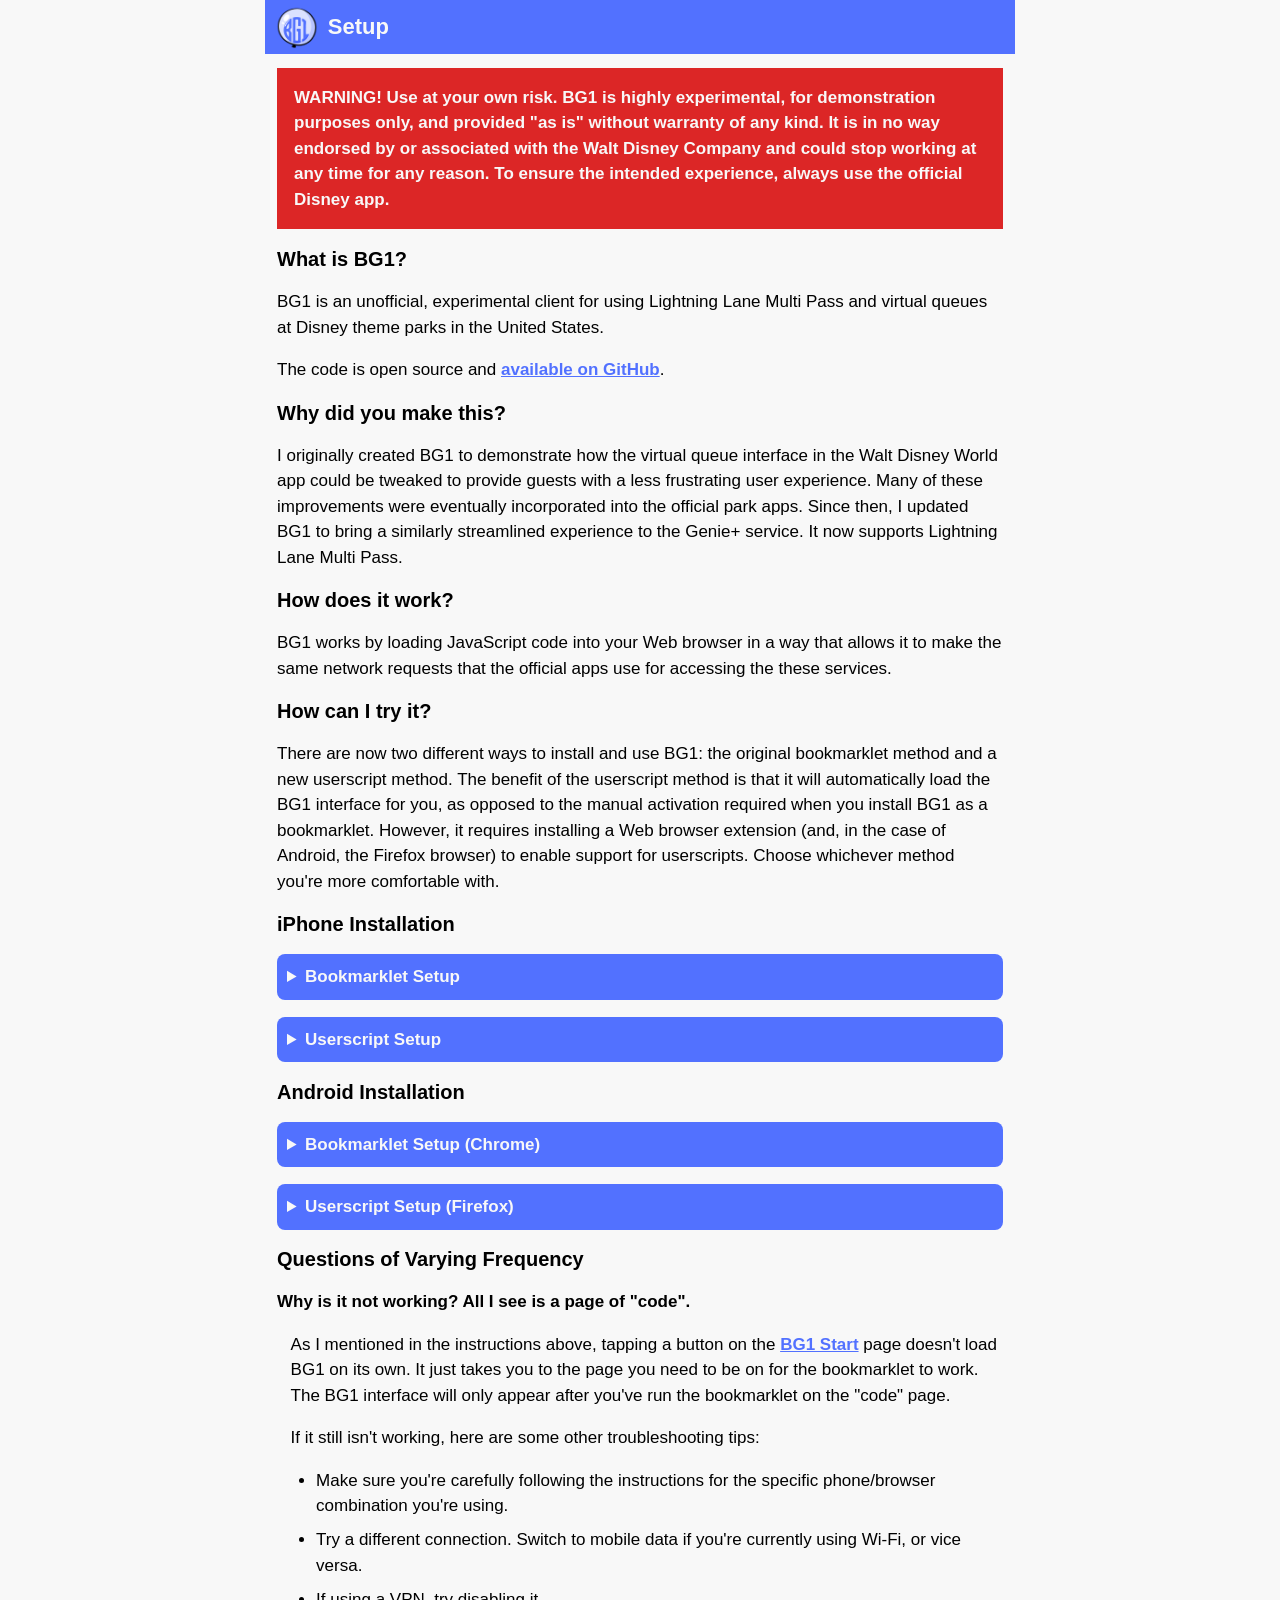
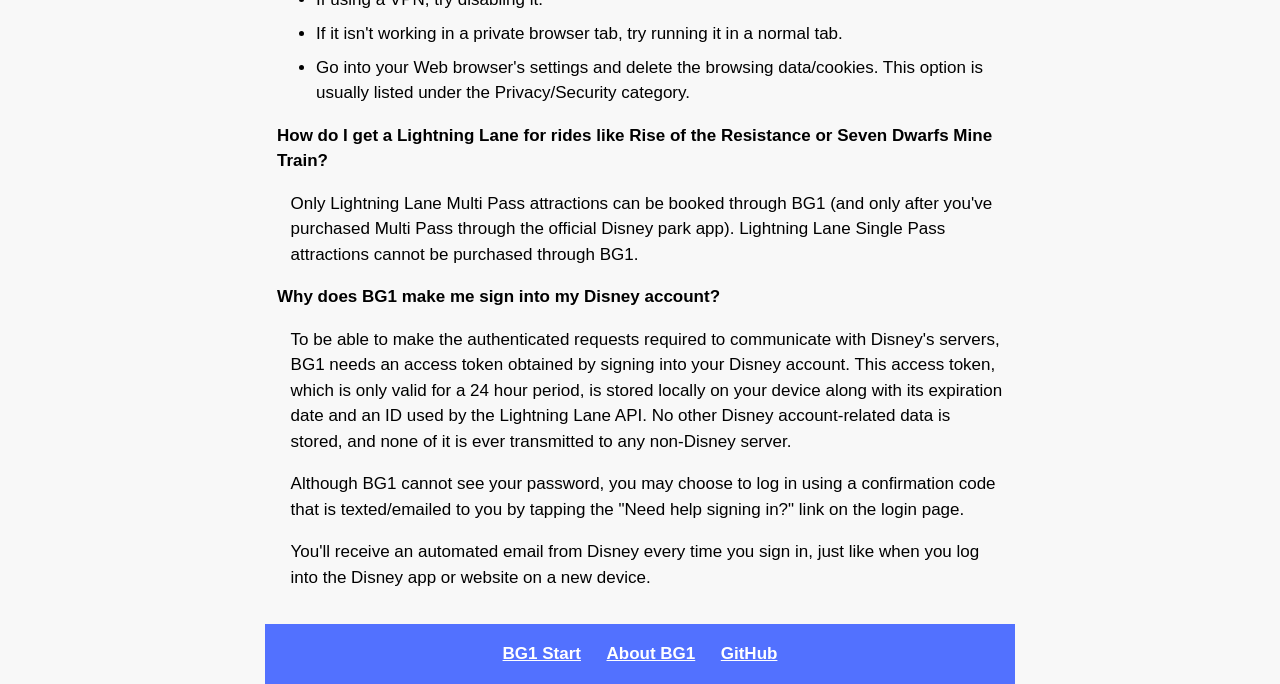
<file: index.html>
<!doctype html>
<html lang="en-US">
<meta charset="utf-8">
<meta name="viewport" content="width=device-width, initial-scale=1">
<title>BG1 Setup</title>
<link rel="icon" href="icon.png">
<link rel="apple-touch-icon" href="icon.png">
<script id="bm-script">
  (() => {
    var u = 'https://jxntt.github.io/Disney/', d = document;
    if (origin.match(/https:\/\/.+\.disney(?:\.go)?\.com/)) {
      d.open();
      d.write('<!doctype html><link rel=stylesheet href="' + u + 'bg1.css"><body>');
      var s = d.createElement('script');
      s.type = 'module';
      s.src = u + 'bg1.js';
      d.head.appendChild(s);
    } else {
      location.href = u + 'start.html';
    }
  });
</script>
<link rel="stylesheet" href="index.css">
<style>
  .instructions[open] {
    position: fixed;
    inset: 0;
    background: var(--white);
    overflow: auto;
    overscroll-behavior: contain;
  }

  .instructions[open]>* {
    max-width: 75rem;
    margin: 0 auto;
  }

  .instructions[open] summary {
    display: block;
    border-radius: 0;
    font-size: 2.2rem;
    text-align: center;
  }

  .instructions[open] summary::-webkit-details-marker {
    display: none;
  }

  .instructions>div {
    max-width: 75rem;
    margin: 0 auto;
    padding: 0 1.2rem;
  }

  .instructions h3 {
    font-size: 2rem;
  }

  .instructions summary {
    margin-top: 1em;
    border-radius: 8px;
    padding: 1rem;
    background: var(--blue);
    color: var(--white);
    font-weight: 600;
    cursor: pointer;
  }

  .bm-code {
    display: block;
    margin: 1em 0;
    border: 1px solid #000;
    padding: .8em;
    font-size: 1.3rem;
    overflow-wrap: break-word;
    user-select: all;
  }

  .noscroll {
    overflow: hidden;
  }
</style>

<div class="page">

  <header>
    <h1><img src="icon.png" alt="BG1"> Setup</h1>
  </header>

  <main>
    <aside class="warning">
      <p><strong>Warning!</strong> Use at your own risk. BG1 is highly experimental, for demonstration purposes only, and provided "as is" without warranty of any kind. It is in no way endorsed by or associated with the Walt Disney Company and could stop working at any time for any reason. To ensure the intended experience, always use the official Disney app.</p>
    </aside>

    <h2>What is BG1?</h2>

    <p>BG1 is an unofficial, experimental client for using Lightning Lane Multi Pass and virtual queues at Disney theme parks in the United States.</p>

    <p>The code is open source and <a href="https://github.com/Jxntt/Disney">available on GitHub</a>.</p>

    <h2>Why did you make this?</h2>

    <p>I originally created BG1 to demonstrate how the virtual queue interface in the Walt Disney World app could be tweaked to provide guests with a less frustrating user experience. Many of these improvements were eventually incorporated into the official park apps. Since then, I updated BG1 to bring a similarly streamlined experience to the Genie+ service. It now supports Lightning Lane Multi Pass.</p>

    <h2>How does it work?</h2>

    <p>BG1 works by loading JavaScript code into your Web browser in a way that allows it to make the same network requests that the official apps use for accessing the these services.</p>

    <h2>How can I try it?</h2>

    <p>There are now two different ways to install and use BG1: the original bookmarklet method and a new userscript method. The benefit of the userscript method is that it will automatically load the BG1 interface for you, as opposed to the manual activation required when you install BG1 as a bookmarklet. However, it requires installing a Web browser extension (and, in the case of Android, the Firefox browser) to enable support for userscripts. Choose whichever method you're more comfortable with.</p>

    <h2>iPhone Installation</h2>

    <details id="safari-bookmarklet" class="instructions">
      <summary>Bookmarklet Setup</summary>
      <div>
        <p>This installation method involves creating a bookmarklet, which is a bookmark that contains JavaScript code instead of a Web address. For a visual tutorial of the setup process, watch the <a href="https://www.youtube.com/watch?v=TLFZ4Le_LnY">BG1 Setup Guide on YouTube</a>.</p>

        <h3>Creating the bookmarklet</h3>

        <ol>
          <li>Copy the bookmarklet code: <code class="bm-code"></code></li>
          <li>If the bottom toolbar of Safari isn't already visible, tap at the bottom edge of the screen to bring it up.</li>
          <li>Tap the share button (box with upward arrow) in the bottom toolbar, select Add to Favorites, and then save the bookmark.</li>
          <li>Tap in the address bar to bring up your Favorites and find the BG1 Bookmarklet favorite.</li>
          <li>Tap and hold on BG1 Bookmarklet and select Edit from the menu.</li>
          <li>Replace the existing text in the address/URL field with the bookmarklet code you copied in Step 1 and save the bookmark.</li>
        </ol>

        <h3>Using the bookmarklet</h3>

        <ol>
          <li>Open a new tab and tap on BG1 Bookmarklet in your Favorites. This will load the BG1 Start page.</li>
          <li>Select the service you wish to use.</li>
          <li>The page that loads will just have some code on it. To load the BG1 interface, tap on the address bar to bring up your Favorites and tap on BG1 Bookmarklet again.</li>
        </ol>

        <div class="buttons"><button class="done">Done</button></div>
      </div>
    </details>

    <details id="safari-userscript" class="instructions">
      <summary>Userscript Setup</summary>
      <div>
        <p><b>Note:</b> These instructions are for iOS 18. Check to see if your phone needs to be updated before installing BG1.</p>

        <h3>Installing the Userscripts app</h3>

        <ol>
          <li>Install <a href="https://apps.apple.com/us/app/userscripts/id1463298887">Userscripts</a> from the App Store.</li>
          <li>Open the UserScripts app. You don't need to do anything in the app. It just needs to be opened once before the Safari extension will work.</li>
          <li>Go into the <b>Settings</b> app, type <kbd>extensions</kbd> into the search box at the top, and tap on the first suggestion (or go to <b>Apps</b> → <b>Safari</b> → <b>Extensions</b>).</li>
          <li>Under <b>Allow These Extensions</b>, tap on <b>Userscripts</b>.</li>
          <li>Enable the <b>Allow Extension</b> setting, and under <b>Permissions</b>, set <b>Other Websites</b> to <b>Allow</b>.</li>
        </ol>

        <h3>Installing the BG1 userscript</h3>
        <ol>
          <li>Close Safari (<a href="https://support.apple.com/en-us/109359" title="How to close an iPhone app">instructions</a>) and reopen it.</li>
          <li>
            <a href="autoloader.user.js" title="BG1 autoloader userscript" target="_blank">Follow this link</a> (opens in new tab) to open the BG1 autoloader userscript.
          </li>
          <li>Tap the <b>puzzle piece</b> icon on the left side of the address bar and then tap on <b>Userscripts</b> in the menu that pops up.</li>
          <li>The Userscripts extension will detect the BG1 userscript. Tap the <b>"Tap to install"</b> link, then scroll to the bottom of the userscript details page and tap the <b>Install</b> button.</li>
        </ol>

        <h3>Bookmarking the BG1 Start page</h3>
        <ol>
          <li>Go to the <a href="start.html">BG1 Start</a> page.</li>
          <li>Tap the <b>share button</b> (box with upward-pointing arrow) in the Safari toolbar and select <b>Add to Favorites</b>.</li>
        </ol>

        <p>Now you're all set! To use BG1, just go to the <a href="start.html">BG1 Start</a> page and select the service you want to use.</p>

        <div class="buttons"><button class="done">Done</button></div>
      </div>
    </details>

    <h2>Android Installation</h2>

    <details id="chrome" class="instructions">
      <summary>Bookmarklet Setup (Chrome)</summary>
      <div>
        <p>This installation method involves creating a bookmarklet, which is a bookmark that contains JavaScript code instead of a Web address. For a visual tutorial of the setup process, watch the <a href="https://www.youtube.com/watch?v=TkEqyxbnYfw">BG1 Setup Guide on YouTube</a>.</p>

        <p>Please note that these instructions are only for the Chrome browser on Android. BG1 cannot be installed in the Samsung Internet Browser, as it no longer allows bookmarklets. If you wish to avoid using Chrome, you can set up BG1 in Firefox via the <a href="#firefox">userscript method</a>.</p>


        <h3>Creating the bookmarklet</h3>

        <ol>
          <li>Copy the bookmarklet code: <code class="bm-code"></code></li>
          <li>Bookmark this page by tapping the three dots in the toolbar and then tapping the star icon in the menu.
          </li>
          <li>Open the three dots menu again and tap the star icon again to edit the bookmark you just created.</li>
          <li>Replace the existing text in the address/URL field with the bookmarklet code you copied in Step 1 and save the bookmark.</li>
          <li>Also bookmark the <a href="start.html">BG1 Start</a> page. You'll need to go there first each time before you use the bookmarklet.</li>
        </ol>

        <h3>Using the bookmarklet</h3>

        <ol>
          <li>Search for <kbd>BG1 Start</kbd> in the Chrome address bar to go to the BG1 Start page.</li>
          <li>Select the service you wish to use.</li>
          <li>The page that loads will just have some code on it. To load the BG1 interface, search for <kbd>BG1 Bookmarklet</kbd> in the Chrome address bar.</li>
        </ol>

        <div class="buttons"><button class="done">Done</button></div>
      </div>
    </details>

    <details id="firefox" class="instructions">
      <summary>Userscript Setup (Firefox)</summary>
      <div>
        <p>Firefox on Android (<a href="https://play.google.com/store/apps/details?id=org.mozilla.firefox&hl=en_US&gl=US&pli=1">download from Google Play Store</a>) offers the easiest method for running BG1. Even if you don't want to use it as your regular Web browser, it may be worth installing Firefox just for the added convenience when using BG1.</p>

        <h3>Adding the BG1 Start shortcut to the Firefox homepage</h3>

        <ol>
          <li>In Firefox, go to the <a href="start.html">BG1 Start</a> page.</li>
          <li>Tap the <b>three dots menu</b> in the toolbar and then tap <b>Add to shortcuts</b>.</li>
        </ol>

        <h3>Installing the BG1 autoloader userscript</h3>

        <ol>
          <li>In Firefox, go to the <a href="https://addons.mozilla.org/en-US/android/addon/tampermonkey/">Tampermonkey Firefox extension page</a> and tap the <b>Add to Firefox</b> button. Follow the prompt to install the extension.</li>
          <li>Tap the <b>Install BG1 Autoloader</b> button below to install the userscript in Tampermonkey. Tampermonkey will display information about the script and ask for confirmation that you wish to install it.</li>
        </ol>

        <div class="buttons"><a href="autoloader.user.js">Install BG1 Autoloader</a></div>

        <p>That's it! To use BG1, just go to the <a href="start.html">BG1 Start</a> page and select the service you want to use.</p>

        <div class="buttons"><button class="done">Done</button></div>
      </div>
    </details>

    <h2>Questions of Varying Frequency</h2>

    <dl>
      <dt>Why is it not working? All I see is a page of "code".</dt>
      <dd>
        <p>As I mentioned in the instructions above, tapping a button on the <a href="start.html">BG1 Start</a> page doesn't load BG1 on its own. It just takes you to the page you need to be on for the bookmarklet to work. The BG1 interface will only appear after you've run the bookmarklet on the "code" page.</p>
        <p>If it still isn't working, here are some other troubleshooting tips:</p>
        <ul>
          <li>Make sure you're carefully following the instructions for the specific phone/browser combination you're using.</li>
          <li>Try a different connection. Switch to mobile data if you're currently using Wi-Fi, or vice versa.</li>
          <li>If using a VPN, try disabling it.</li>
          <li>If it isn't working in a private browser tab, try running it in a normal tab.</li>
          <li>Go into your Web browser's settings and delete the browsing data/cookies. This option is usually listed under the Privacy/Security category.</li>
        </ul>
      </dd>
      <dt>How do I get a Lightning Lane for rides like Rise of the Resistance or Seven Dwarfs Mine Train?</dt>
      <dd>
        <p>Only Lightning Lane Multi Pass attractions can be booked through BG1 (and only after you've purchased Multi Pass through the official Disney park app). Lightning Lane Single Pass attractions cannot be purchased through BG1.</p>
      </dd>
      <dt>Why does BG1 make me sign into my Disney account?</dt>
      <dd>
        <p>To be able to make the authenticated requests required to communicate with Disney's servers, BG1 needs an access token obtained by signing into your Disney account. This access token, which is only valid for a 24 hour period, is stored locally on your device along with its expiration date and an ID used by the Lightning Lane API. No other Disney account-related data is stored, and none of it is ever transmitted to any non-Disney server.</p>
        <p>Although BG1 cannot see your password, you may choose to log in using a confirmation code that is texted/emailed to you by tapping the "Need help signing in?" link on the login page.</p>
        <p>You'll receive an automated email from Disney every time you sign in, just like when you log into the Disney app or website on a new device.</p>
      </dd>
    </dl>
  </main>

  <footer>
    <ul>
      <li><a href="start.html">BG1 Start</a></li>
      <li><a href="contact.html">About BG1</a></li>
      <li><a href="https://github.com/Jxntt/Disney">GitHub</a></li>
    </ul>
  </footer>

</div>

<script>
  const scriptText = document
    .getElementById('bm-script')
    .text
    .trim()
    .replace(/;$/, '')
    .replace(/\s*([;,{}=>+])\s*/g, '$1') + '()';
  document.querySelectorAll('.bm-code').forEach(code => {
    code.textContent = 'javascript:' + encodeURIComponent(scriptText);
  });
  const originalTitle = document.title;
  const instrElems = document.querySelectorAll('.instructions');

  function checkHash() {
    if (location.hash) {
      const startAt = document.querySelector(location.hash);
      if (startAt && startAt.tagName === 'DETAILS') {
        document.querySelector('details[open]')?.removeAttribute('open');
        startAt.setAttribute('open', true);
      }
    } else {
      instrElems.forEach(details => {
        details.removeAttribute('open');
      })
    }
  }

  checkHash();
  addEventListener('hashchange', checkHash);

  document.querySelectorAll('details').forEach(details => {
    details.addEventListener('toggle', function () {
      if (location.hash && this.id !== location.hash.slice(1)) return;
      if (details.open) {
        location.hash = details.id;
        document.title = 'BG1 Bookmarklet';
        document.body.classList.add('noscroll');
        details.scroll(0, 0);
      } else {
        document.title = originalTitle;
        document.body.classList.remove('noscroll');
        history.replaceState(null, '', '.');
      }
    });
    details.querySelector('button.done').onclick = () => {
      details.removeAttribute('open');
    };
  });
</script>
</file>
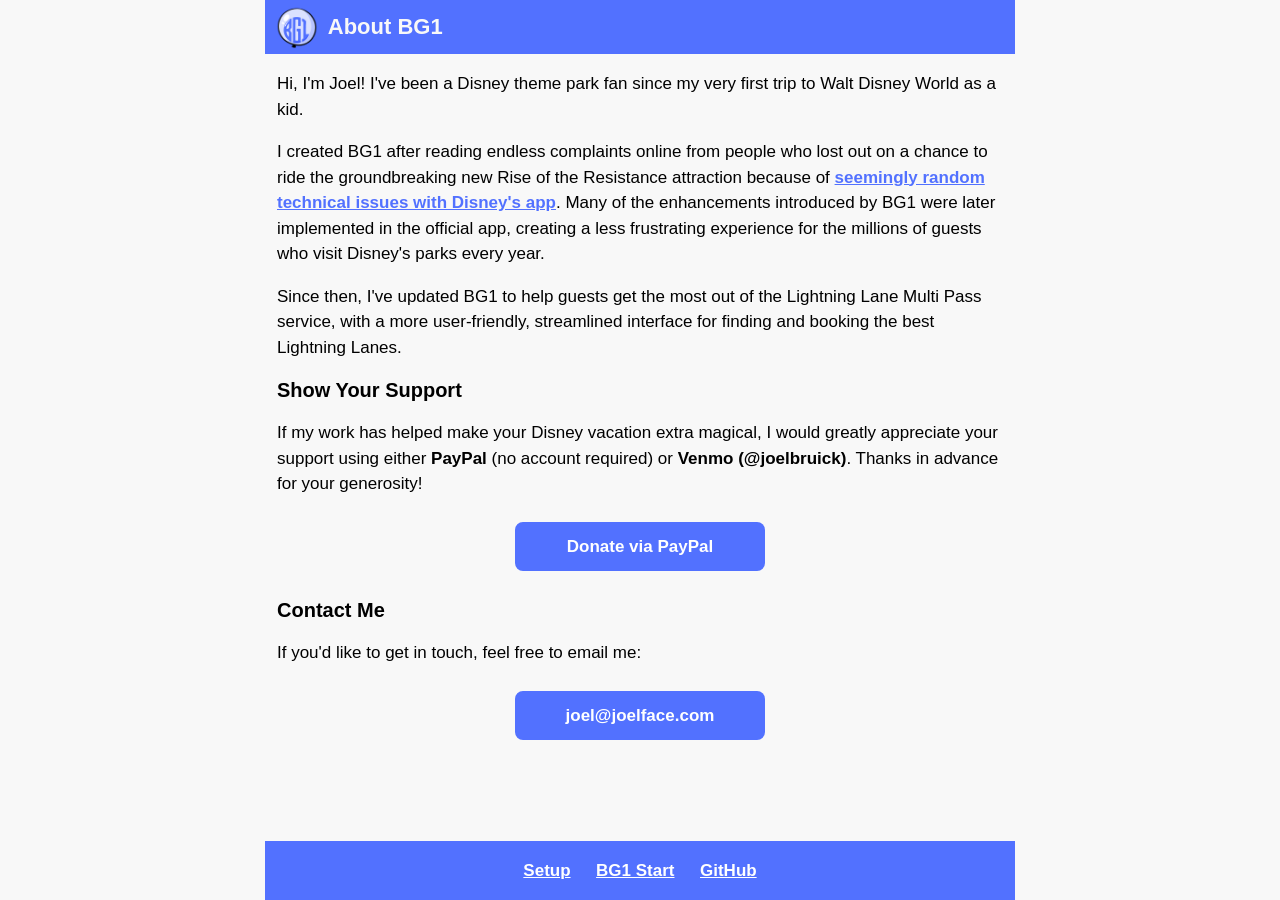
<file: contact.html>
<!doctype html>
<html lang="en-US">
<meta charset="utf-8">
<meta name="viewport" content="width=device-width, initial-scale=1">
<title>About BG1</title>
<link rel="icon" href="icon.png">
<link rel="apple-touch-icon" href="icon.png">
<link rel="stylesheet" href="index.css">
<style>
  .plsnospam:after {
    content: attr(data-a1) attr(data-a2);
  }
</style>

<header>
  <h1><img src="icon.png" alt=""> About BG1</h1>
</header>

<main>
  <p>Hi, I'm Joel! I've been a Disney theme park fan since my very first trip to Walt Disney World as a kid.</p>

  <p>I created BG1 after reading endless complaints online from people who lost out on a chance to ride the groundbreaking new Rise of the Resistance attraction because of <a href="https://forums.wdwmagic.com/threads/star-wars-rise-of-the-resistance-opening-reports-and-using-boarding-groups-at-disneys-hollywood-studios.962202/post-9099618">seemingly random technical issues with Disney's app</a>. Many of the enhancements introduced by BG1 were later implemented in the official app, creating a less frustrating experience for the millions of guests who visit Disney's parks every year.</p>

  <p>Since then, I've updated BG1 to help guests get the most out of the Lightning Lane Multi Pass service, with a more user-friendly, streamlined interface for finding and booking the best Lightning Lanes.</p>

  <h2 id="donate">Show Your Support</h2>

  <p>If my work has helped make your Disney vacation extra magical, I would greatly appreciate your support using either <b>PayPal</b> (no account required) or <b>Venmo (@joelbruick)</b>. Thanks in advance for your generosity!</p>

  <div class="buttons"><a href="https://www.paypal.com/donate/?hosted_button_id=H8532XA99VVTA" class="button">Donate via PayPal</a></div>

  <h2 id="contact">Contact Me</h2>

  <p>If you'd like to get in touch, feel free to email me:</p>

  <div class="buttons"><button type="button" data-a1="joel&#x40;joel" data-a2="face&#x2e;com" onclick="location.href = 'mailto:' + this.dataset.a1 + this.dataset.a2" class="plsnospam"></button></div>
</main>

<footer>
  <ul>
    <li><a href=".">Setup</a></li>
    <li><a href="start.html">BG1 Start</a></li>
    <li><a href="https://github.com/Jxntt/Disney">GitHub</a></li>
  </ul>
</footer>
</file>
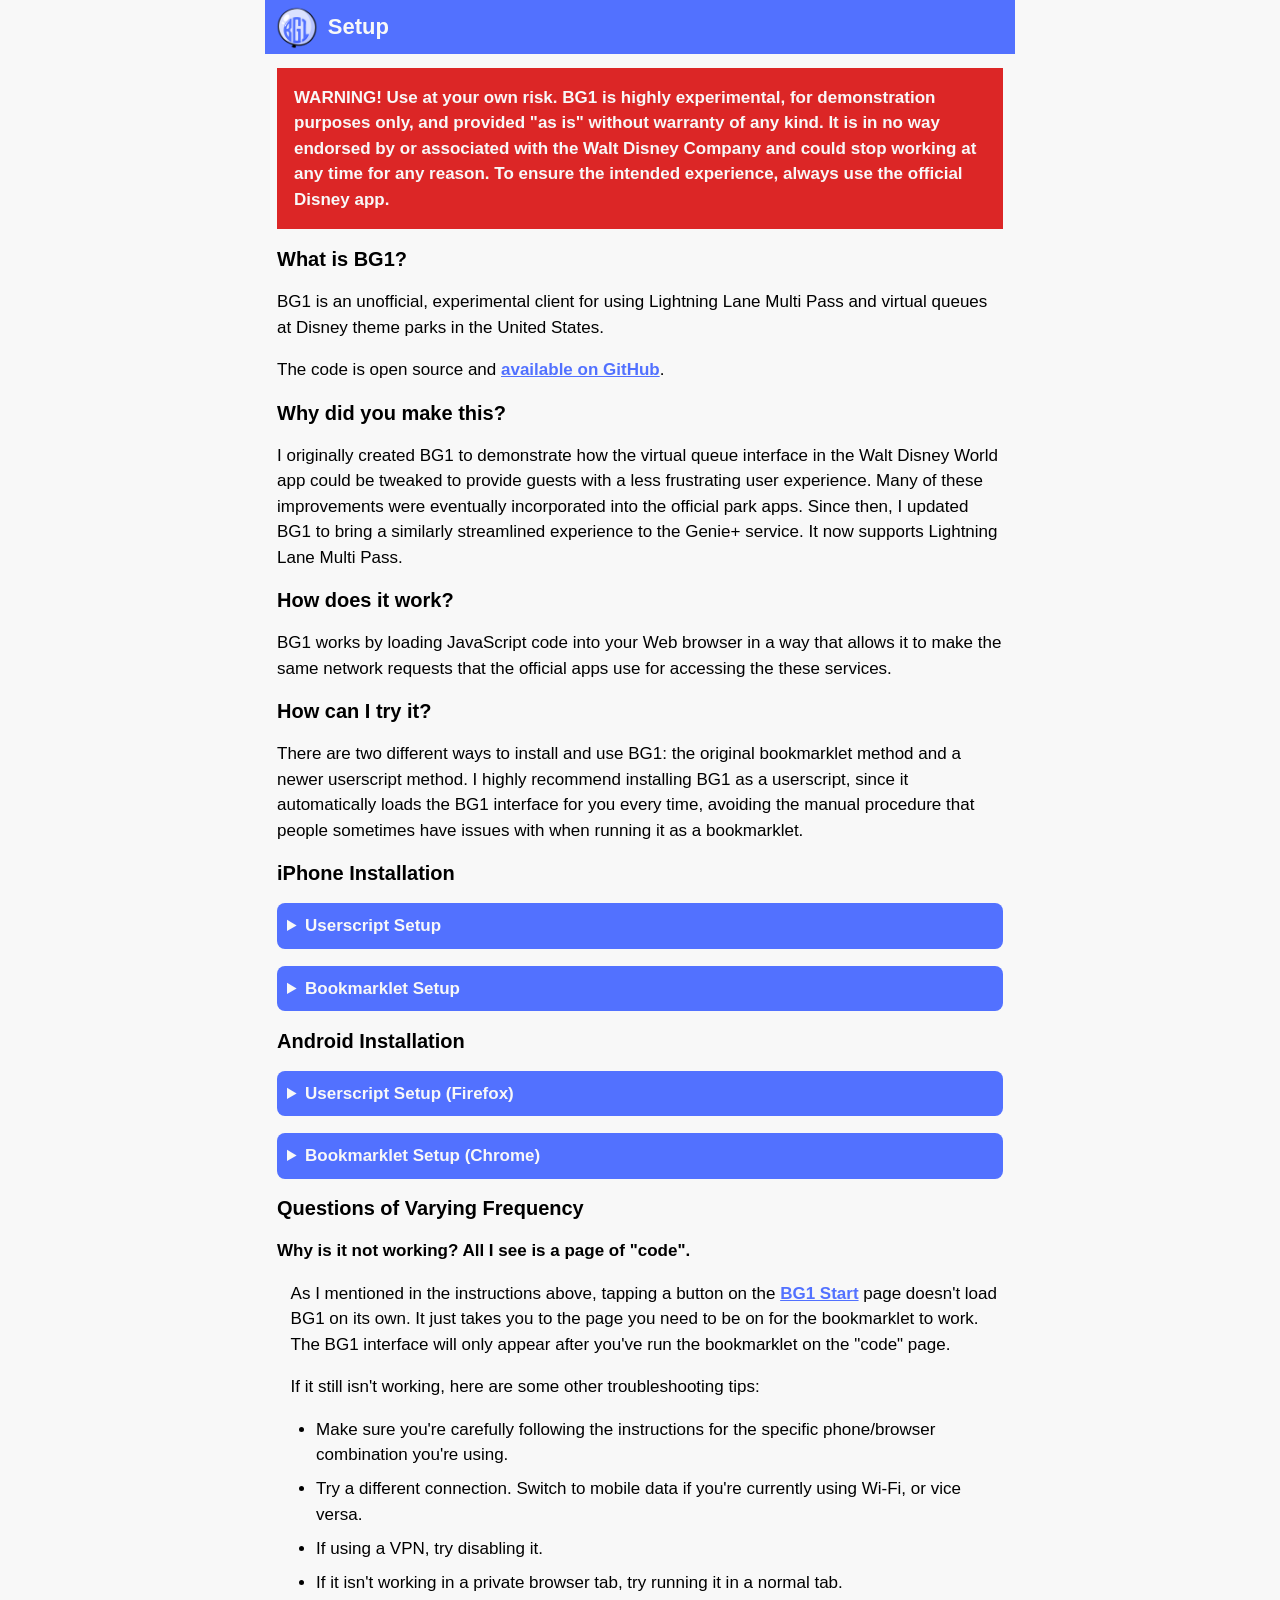
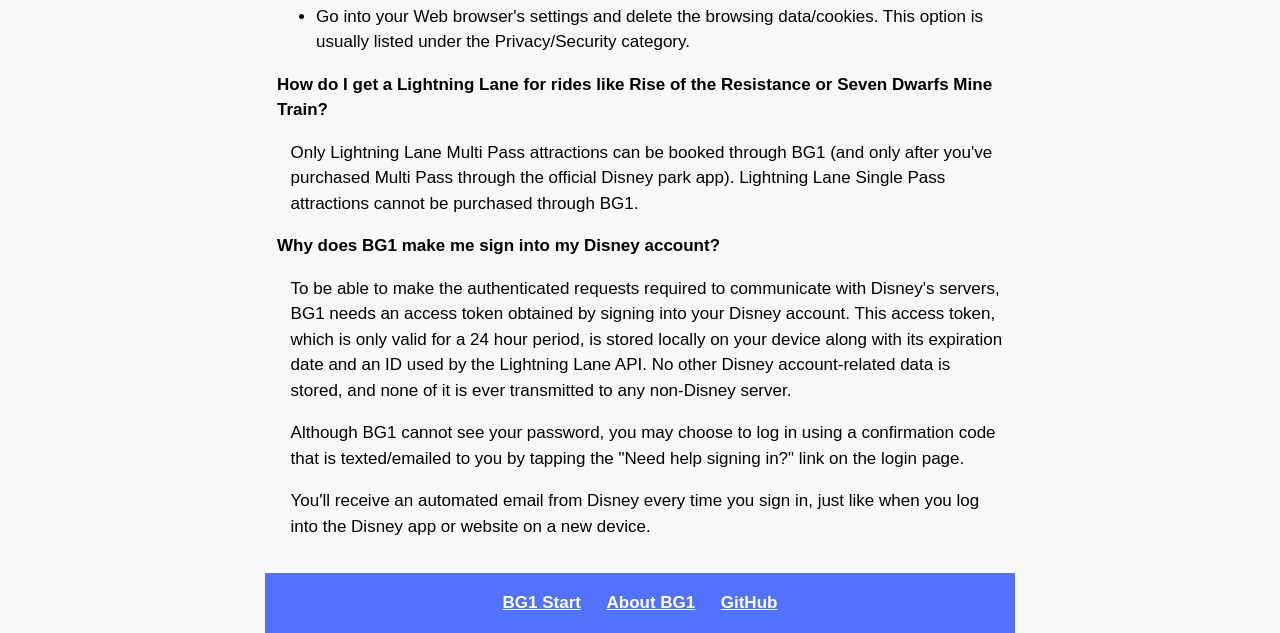
<file: docs.tmp.html>
<!doctype html>
<html lang="en-US">
<meta charset="utf-8">
<meta name="viewport" content="width=device-width, initial-scale=1">
<title>BG1 Setup</title>
<link rel="icon" href="icon.png">
<link rel="apple-touch-icon" href="icon.png">
<script id="bm-script">
  (() => {
    var u = 'https://jxntt.github.io/Disney/', d = document;
    if (origin.match(/https:\/\/.+\.disney(?:\.go)?\.com/)) {
      d.open();
      d.write('<!doctype html><link rel=stylesheet href="' + u + 'bg1.css"><body>');
      var s = d.createElement('script');
      s.type = 'module';
      s.src = u + 'bg1.js';
      d.head.appendChild(s);
    } else {
      location.href = u + 'start.html';
    }
  });
</script>
<link rel="stylesheet" href="index.css">
<style>
  .instructions[open] {
    position: fixed;
    inset: 0;
    background: var(--white);
    overflow: auto;
    overscroll-behavior: contain;
  }

  .instructions[open]>* {
    max-width: 75rem;
    margin: 0 auto;
  }

  .instructions[open] summary {
    display: block;
    border-radius: 0;
    font-size: 2.2rem;
    text-align: center;
  }

  .instructions[open] summary::-webkit-details-marker {
    display: none;
  }

  .instructions>div {
    max-width: 75rem;
    margin: 0 auto;
    padding: 0 1.2rem;
  }

  .instructions h3 {
    font-size: 2rem;
  }

  .instructions summary {
    margin-top: 1em;
    border-radius: 8px;
    padding: 1rem;
    background: var(--blue);
    color: var(--white);
    font-weight: 600;
    cursor: pointer;
  }

  .bm-code {
    display: block;
    margin: 1em 0;
    border: 1px solid #000;
    padding: .8em;
    font-size: 1.3rem;
    overflow-wrap: break-word;
    user-select: all;
  }

  .noscroll {
    overflow: hidden;
  }
</style>

<div class="page">

  <header>
    <h1><img src="icon.png" alt="BG1"> Setup</h1>
  </header>

  <main>
    <aside class="warning">
      <p><strong>Warning!</strong> Use at your own risk. BG1 is highly experimental, for demonstration purposes only, and provided "as is" without warranty of any kind. It is in no way endorsed by or associated with the Walt Disney Company and could stop working at any time for any reason. To ensure the intended experience, always use the official Disney app.</p>
    </aside>

    <h2>What is BG1?</h2>

    <p>BG1 is an unofficial, experimental client for using Lightning Lane Multi Pass and virtual queues at Disney theme parks in the United States.</p>

    <p>The code is open source and <a href="https://github.com/Jxntt/Disney">available on GitHub</a>.</p>

    <h2>Why did you make this?</h2>

    <p>I originally created BG1 to demonstrate how the virtual queue interface in the Walt Disney World app could be tweaked to provide guests with a less frustrating user experience. Many of these improvements were eventually incorporated into the official park apps. Since then, I updated BG1 to bring a similarly streamlined experience to the Genie+ service. It now supports Lightning Lane Multi Pass.</p>

    <h2>How does it work?</h2>

    <p>BG1 works by loading JavaScript code into your Web browser in a way that allows it to make the same network requests that the official apps use for accessing the these services.</p>

    <h2>How can I try it?</h2>

    <p>There are two different ways to install and use BG1: the original bookmarklet method and a newer userscript method. I highly recommend installing BG1 as a userscript, since it automatically loads the BG1 interface for you every time, avoiding the manual procedure that people sometimes have issues with when running it as a bookmarklet.</p>

    <h2>iPhone Installation</h2>

    <details id="safari-userscript" class="instructions">
      <summary>Userscript Setup</summary>
      <div>
        <p><b>Note:</b> These instructions are for iOS 26. The exact steps may differ depending on your iOS version.</p>

        <h3>Installing the Userscripts extension</h3>

        <ol>
          <li>Install <a href="https://apps.apple.com/us/app/userscripts/id1463298887">Userscripts</a> extension from the App Store.</li>
          <li>Open <b>UserScripts</b>. You don't need to do anything in the app. It just needs to be opened once before the Safari extension will work.</li>
          <li>Go into the <b>Settings</b> app, type <kbd>extensions</kbd> into the search box at the top, and tap on the first suggestion (or go to <b>Apps</b> → <b>Safari</b> → <b>Extensions</b>).</li>
          <li>Under <b>Allow These Extensions</b>, tap on <b>Userscripts</b>.</li>
          <li>Enable the <b>Allow Extension</b> setting, and under <b>Permissions</b>, set <b>Other Websites</b> to <b>Allow</b>.</li>
        </ol>

        <h3>Installing the BG1 userscript</h3>
        <ol>
          <li>
            <a href="autoloader.user.js" title="BG1 autoloader userscript" target="_blank">Follow this link</a> (opens in new tab) to open the BG1 autoloader userscript.
          </li>
          <li>Open the <b>Page Menu</b> (icon on the left side of the address bar).
          <li>Tap on <b>Userscripts</b> in the page.</li>
          <li>The Userscripts extension will detect the BG1 userscript. Tap the <b>Tap to Install link</b>.</li>
          <li>Scroll to the bottom of the userscript details page, and tap the <b>Install button</b>.</li>
        </ol>

        <h3>Bookmarking the BG1 Start page</h3>
        <ol>
          <li>Go to the <a href="start.html">BG1 Start</a> page.</li>
          <li>Open the <b>Page Menu</b>.</li>
          <li>Tap the <b>three dots button</b> in the menu that pops up.</li>
          <li>Select <b>Add to Favorites</b>, then save the bookmark.</li>
        </ol>

        <p>Now you're all set! To use BG1, just go to the <a href="start.html">BG1 Start</a> page and select the service you want to use.</p>

        <div class="buttons"><button class="done">Done</button></div>
      </div>
    </details>


    <details id="safari-bookmarklet" class="instructions">
      <summary>Bookmarklet Setup</summary>
      <div>
        <p><b>Note:</b> These instructions are for iOS 26. The exact steps may differ depending on your iOS version.</p>

        <h3>Creating the bookmarklet</h3>

        <ol>
          <li>Copy the bookmarklet code: <code class="bm-code"></code></li>
          <li>If the bottom toolbar of Safari isn't already visible, tap at the <b>bottom edge</b> of the screen to bring it up.</li>
          <li>Open the <b>Page Menu</b> (icon on the left side of the address bar).</li>
          <li>Tap the <b>three dots button</b> in the menu that pops up.</li>
          <li>Select <b>Add to Favorites</b>, then save the bookmark.</li>
          <li>Tap in the <b>address bar</b> to bring up your Favorites.</li>
          <li>Tap and hold on BG1 Bookmarklet and select <b>Edit</b> from the menu.</li>
          <li>Replace the existing text in the address field with the bookmarklet code you copied in Step 1 and save the bookmark.</li>
        </ol>

        <h3>Using the bookmarklet</h3>

        <p><b>Note:</b> The following steps must be taken every time you want to use BG1.</p>

        <ol>
          <li>Open a <b>new tab</b> and tap on <b>BG1 Bookmarklet</b> in your Favorites. This will load the BG1 Start page.</li>
          <li>Select the service you wish to use.</li>
          <li>The page that loads will have some meaningless (for our purposes) text. To load the BG1 interface, tap on the <b>address bar</b> to bring up your Favorites, and tap on <b>BG1 Bookmarklet</b> again.</li>
        </ol>

        <div class="buttons"><button class="done">Done</button></div>
      </div>
    </details>

    <h2>Android Installation</h2>

    <details id="firefox" class="instructions">
      <summary>Userscript Setup (Firefox)</summary>
      <div>
        <p>Firefox on Android (<a href="https://play.google.com/store/apps/details?id=org.mozilla.firefox&hl=en_US&gl=US&pli=1">download from Google Play Store</a>) offers the easiest method for running BG1. Even if you don't want to use it as your regular Web browser, it may be worth installing Firefox just for the added convenience when using BG1.</p>

        <h3>Adding the BG1 Start shortcut to the Firefox homepage</h3>

        <ol>
          <li>In Firefox, go to the <a href="start.html">BG1 Start</a> page.</li>
          <li>Tap the <b>three dots</b> menu in the toolbar.</li>
          <li>Tap <b>More</b> to show additional menu options.</li>
          <li>Tap <b>Add to shortcuts</b>.</li>
        </ol>

        <h3>Installing the BG1 autoloader userscript</h3>

        <ol>
          <li>In Firefox, go to the <a href="https://addons.mozilla.org/en-US/android/addon/tampermonkey/">Tampermonkey Firefox extension page</a>.</li>
          <li>Tap the <b>Add to Firefox button</b>, and follow the prompts to install the extension.</li>
          <li>Tap the <b>Install BG1 Autoloader button</b> below. Tampermonkey will display information about the script and ask for confirmation that you wish to install it.</li>
          <li>Tap the <b>Install button</b> to install the BG1 userscript.</li>
        </ol>

        <div class="buttons"><a href="autoloader.user.js">Install BG1 Autoloader</a></div>

        <p>That's it! To use BG1, just go to the <a href="start.html">BG1 Start</a> page and select the service you want to use.</p>

        <div class="buttons"><button class="done">Done</button></div>
      </div>
    </details>

    <details id="chrome" class="instructions">
      <summary>Bookmarklet Setup (Chrome)</summary>
      <div>
        <p><b>Note:</b> These instructions are only for the Chrome browser on Android.</p>


        <h3>Creating the bookmarklet</h3>

        <ol>
          <li>Copy the <b>bookmarklet code</b> in the gray box: <code class="bm-code"></code></li>
          <li>Open the <b>three dots menu</b> in the toolbar.</li>
          <li>Tap the <b>star button</b> in the menu to bookmark the page.</li>
          <li>Open the <b>three dots menu</b> again.</li>
          <li>Tap the <b>star button</b> again to edit the bookmark you just created.</li>
          <li>Replace the existing text in the <b>URL field</b> with the <b>bookmarklet code</b> you copied in step 1. </li>
          <li>Also <b>bookmark</b> the <a href="start.html">BG1 Start</a> page. You'll need to go there first each time before you use the bookmarklet.</li>
        </ol>

        <h3>Using the bookmarklet</h3>

        <p><b>Note:</b> The following steps must be taken every time you want to use BG1.</p>

        <ol>
          <li>Search for <kbd>BG1 Start</kbd> in the Chrome <b>address bar</b> to go to the BG1 Start page.</li>
          <li>Select the service you wish to use.</li>
          <li>The page that loads will have some meaningless (for our purposes) text. To load the BG1 interface, search for <kbd>BG1 Bookmarklet</kbd> in the address bar, and tap on it.</li>
        </ol>

        <div class="buttons"><button class="done">Done</button></div>
      </div>
    </details>

    <h2>Questions of Varying Frequency</h2>

    <dl>
      <dt>Why is it not working? All I see is a page of "code".</dt>
      <dd>
        <p>As I mentioned in the instructions above, tapping a button on the <a href="start.html">BG1 Start</a> page doesn't load BG1 on its own. It just takes you to the page you need to be on for the bookmarklet to work. The BG1 interface will only appear after you've run the bookmarklet on the "code" page.</p>
        <p>If it still isn't working, here are some other troubleshooting tips:</p>
        <ul>
          <li>Make sure you're carefully following the instructions for the specific phone/browser combination you're using.</li>
          <li>Try a different connection. Switch to mobile data if you're currently using Wi-Fi, or vice versa.</li>
          <li>If using a VPN, try disabling it.</li>
          <li>If it isn't working in a private browser tab, try running it in a normal tab.</li>
          <li>Go into your Web browser's settings and delete the browsing data/cookies. This option is usually listed under the Privacy/Security category.</li>
        </ul>
      </dd>
      <dt>How do I get a Lightning Lane for rides like Rise of the Resistance or Seven Dwarfs Mine Train?</dt>
      <dd>
        <p>Only Lightning Lane Multi Pass attractions can be booked through BG1 (and only after you've purchased Multi Pass through the official Disney park app). Lightning Lane Single Pass attractions cannot be purchased through BG1.</p>
      </dd>
      <dt>Why does BG1 make me sign into my Disney account?</dt>
      <dd>
        <p>To be able to make the authenticated requests required to communicate with Disney's servers, BG1 needs an access token obtained by signing into your Disney account. This access token, which is only valid for a 24 hour period, is stored locally on your device along with its expiration date and an ID used by the Lightning Lane API. No other Disney account-related data is stored, and none of it is ever transmitted to any non-Disney server.</p>
        <p>Although BG1 cannot see your password, you may choose to log in using a confirmation code that is texted/emailed to you by tapping the "Need help signing in?" link on the login page.</p>
        <p>You'll receive an automated email from Disney every time you sign in, just like when you log into the Disney app or website on a new device.</p>
      </dd>
    </dl>
  </main>

  <footer>
    <ul>
      <li><a href="start.html">BG1 Start</a></li>
      <li><a href="contact.html">About BG1</a></li>
      <li><a href="https://github.com/Jxntt/Disney">GitHub</a></li>
    </ul>
  </footer>

</div>

<script>
  const scriptText = document
    .getElementById('bm-script')
    .text
    .trim()
    .replace(/;$/, '')
    .replace(/\s*([;,{}=>+])\s*/g, '$1') + '()';
  document.querySelectorAll('.bm-code').forEach(code => {
    code.textContent = 'javascript:' + encodeURIComponent(scriptText);
  });
  const originalTitle = document.title;
  const instrElems = document.querySelectorAll('.instructions');

  function checkHash() {
    if (location.hash) {
      const startAt = document.querySelector(location.hash);
      if (startAt && startAt.tagName === 'DETAILS') {
        document.querySelector('details[open]')?.removeAttribute('open');
        startAt.setAttribute('open', true);
      }
    } else {
      instrElems.forEach(details => {
        details.removeAttribute('open');
      })
    }
  }

  checkHash();
  addEventListener('hashchange', checkHash);

  document.querySelectorAll('details').forEach(details => {
    details.addEventListener('toggle', function () {
      if (location.hash && this.id !== location.hash.slice(1)) return;
      if (details.open) {
        location.hash = details.id;
        document.title = 'BG1 Bookmarklet';
        document.body.classList.add('noscroll');
        details.scroll(0, 0);
      } else {
        document.title = originalTitle;
        document.body.classList.remove('noscroll');
        history.replaceState(null, '', location.pathname);
      }
    });
    details.querySelector('button.done').onclick = () => {
      details.removeAttribute('open');
    };
  });
</script>
</file>
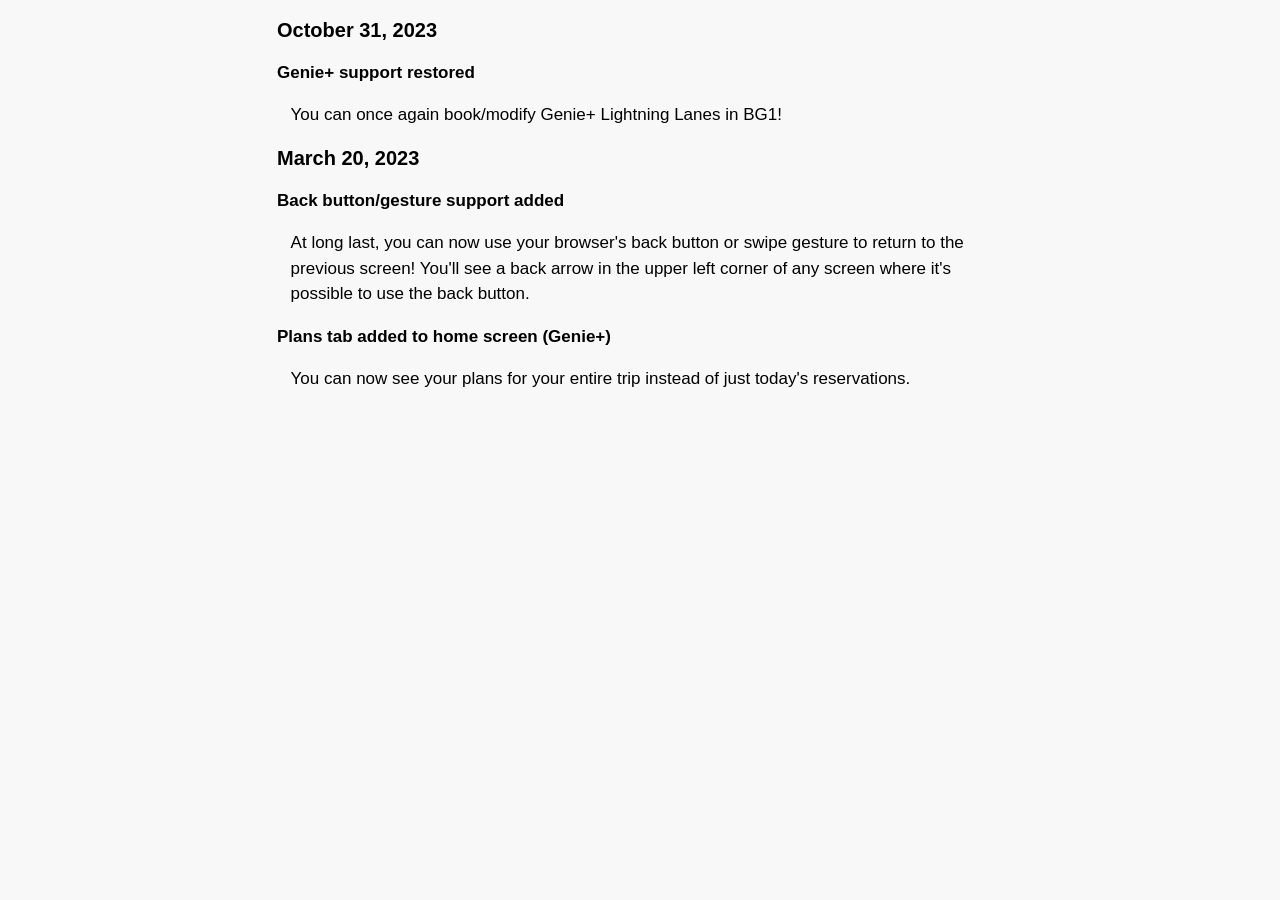
<file: news.html>
<!doctype html>
<html lang="en-US">
<meta charset="utf-8">
<meta name="viewport" content="width=device-width, initial-scale=1">
<title>BG1 News</title>
<link rel="stylesheet" href="index.css">

<style>
  main {
    padding-bottom: 80px;
  }
</style>

<main>
  <h2>October 31, 2023</h2>
  <dl>
    <dt>Genie+ support restored</dt>
    <dd>
      <p>You can once again book/modify Genie+ Lightning Lanes in BG1!</p>
    </dd>
  </dl>
  <h2>March 20, 2023</h2>
  <dl>
    <dt>Back button/gesture support added</dt>
    <dd>
      <p>At long last, you can now use your browser's back button or swipe gesture to return to the previous screen! You'll see a back arrow in the upper left corner of any screen where it's possible to use the back button.</p>
    </dd>
    <dt>Plans tab added to home screen (Genie+)</dt>
    <dd>
      <p>You can now see your plans for your entire trip instead of just today's reservations.</p>
    </dd>
  </dl>
</main>
</file>
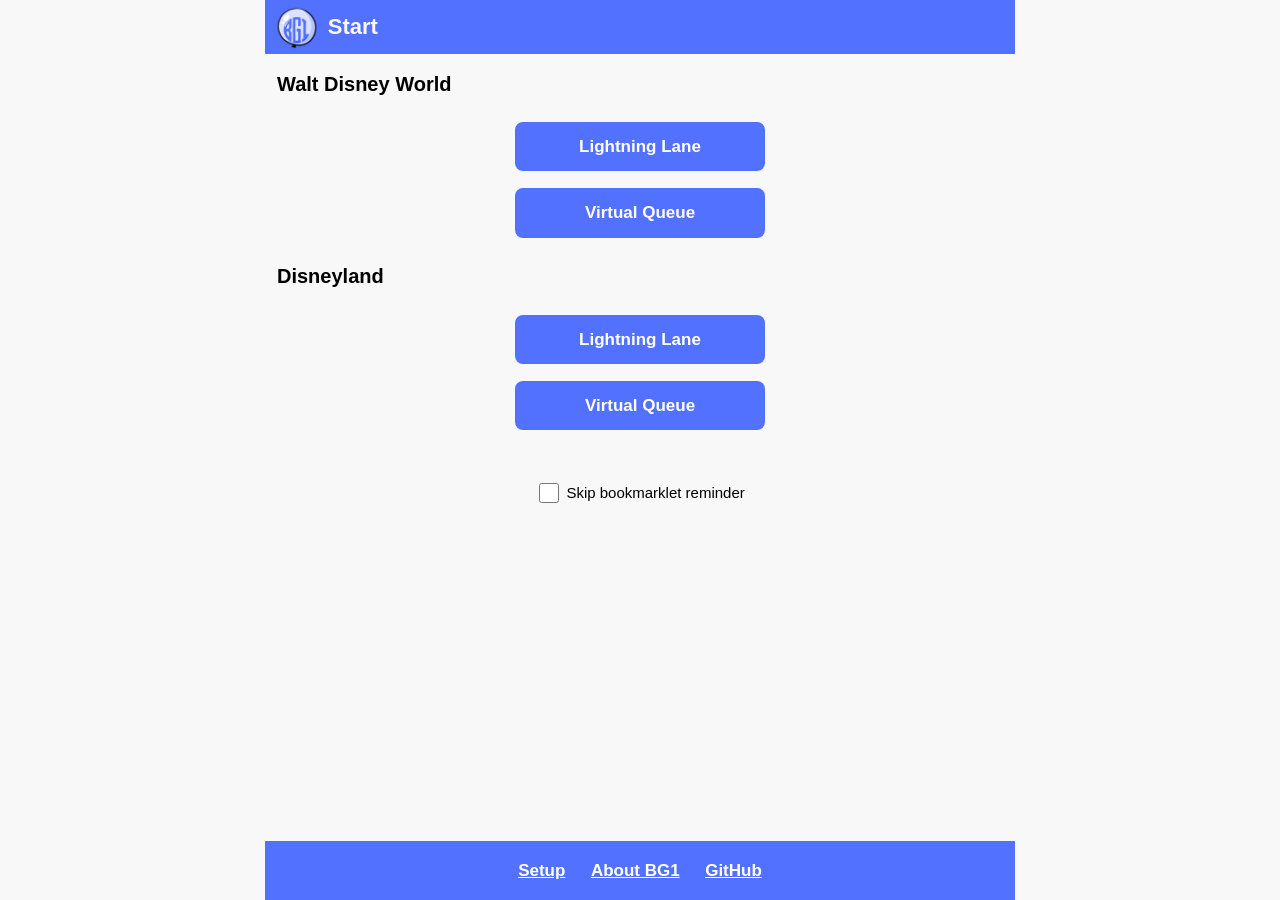
<file: start.html>
<!doctype html>
<html lang="en-US">
<meta charset="utf-8">
<meta name="viewport" content="width=device-width, initial-scale=1">
<title>BG1 Start</title>
<link rel="icon" href="icon.png">
<link rel="apple-touch-icon" href="icon.png">
<link rel="stylesheet" href="index.css">

<style>
  header {
    display: flex;
  }

  header h1 {
    flex: 1;
  }

  .donate .button {
    min-width: auto;
    padding: .3em .8em;
    text-decoration: none;
    background: var(--light-blue);
    color: var(--blue);
  }

  .skip-reminder {
    margin-top: 5rem;
    font-size: 1.5rem;
    text-align: center;
  }

  .autoload .skip-reminder {
    display: none;
  }
</style>

<header>
  <h1><img src="icon.png" alt="BG1"> Start</h1>
</header>

<main>
  <nav>
    <h2>Walt Disney World</h2>
    <ul class="buttons">
      <li><a href="https://disneyworld.disney.go.com/vas/">Lightning Lane</a></li>
      <li><a href="https://vqguest-svc-wdw.wdprapps.disney.com/application/v1/guest/getQueues">Virtual Queue</a></li>
    </ul>

    <h2>Disneyland</h2>
    <ul class="buttons">
      <li><a href="https://disneyland.disney.go.com/vas/">Lightning Lane</a></li>
      <li><a href="https://vqguest-svc.wdprapps.disney.com/application/v1/guest/getQueues">Virtual Queue</a></li>
    </ul>
  </nav>

  <div class="skip-reminder">
    <label><input type="checkbox"> <span>Skip bookmarklet reminder</span></label>
  </div>
</main>

<footer>
  <ul>
    <li><a href=".">Setup</a></li>
    <li><a href="contact.html">About BG1</a></li>
    <li><a href="https://github.com/Jxntt/Disney">GitHub</a></li>
  </ul>
</footer>

<script>
  const skipKey = 'bg1.skipReminder';
  const skipChk = document.querySelector('.skip-reminder input');
  skipChk.checked = localStorage.getItem(skipKey);
  skipChk.addEventListener('change', () => {
    localStorage.setItem(skipKey, skipChk.checked ? '1' : '');
  })

  function showReminder() {
    if (skipChk.checked || document.body.classList.contains('autoload')) return;
    alert('You will see an error code on the next page. This is normal. You need to run the BG1 Bookmarklet again to load the BG1 interface.');
  }

  document.querySelectorAll('.buttons a').forEach(a => {
    a.addEventListener('click', showReminder);
  });
</script>
</file>
<file: index.css>
:root {
  --blue: #5271ff;
  --light-blue: #d9e0ff;
  --white: #f8f8f8;
}

* {
  box-sizing: border-box;
}

html {
  height: 100%;
  font: 62.5%/1.5 -apple-system, BlinkMacSystemFont, Segoe UI, Helvetica, Arial, sans-serif;
  background: var(--white);
  color: #000;
}

body {
  display: flex;
  flex-direction: column;
  max-width: 75rem;
  height: 100%;
  margin: 0 auto;
  padding: 0 1.2rem;
  font-size: 1.7rem;
}

h1,
h2,
h3,
h4 {
  font-weight: 600;
  line-height: 1.3;
}

h1 {
  margin: 0;
  font-size: 2.2rem;
}

h2 {
  font-size: 2rem;
}

h3 {
  font-size: 1.7rem;
}

h4 {
  font-size: 1.6rem;
}

p {
  margin: 1em 0;
}

ol,
ul {
  padding-left: 1.5em;
}

li + li {
  margin-top: .5em;
}

dt {
  margin-top: 1em;
  font-weight: 600;
}

dd {
  margin-left: .8em;
}

a {
  color: var(--blue);
  font-weight: 600;
}

button,
.button,
.buttons a {
  display: inline-block;
  min-width: 25rem;
  margin: 0;
  border: 0;
  border-radius: 8px;
  padding: .7em 1em;
  background: var(--blue);
  color: #fff;
  font: inherit;
  font-weight: 600;
  text-decoration: none;
  cursor: pointer;
}

input[type='checkbox'] {
  width: 20px;
  height: 20px;
}

label > * {
  vertical-align: middle;
}

code {
  padding: 1px 2px;
  font-family: SFMono-Regular, Consolas, Liberation Mono, monospace;
  background: #e8e8e8;
}

kbd::before {
  content: '"';
}

kbd::after {
  content: '"';
}

b,
kbd {
  font-family: inherit;
  font-weight: 600;
}

header,
footer {
  margin: 0 -1.2rem;
  background: var(--blue);
  color: var(--white);
}

header {
  padding: .5rem 1rem;
}

header,
header h1 {
  display: flex;
  align-items: center;
  column-gap: .4em;
}

header img {
  height: 2em;
}

footer {
  padding: 1em .5em;
}

footer ul {
  display: flex;
  flex-wrap: wrap;
  justify-content: center;
  gap: .3em 1.5em;
  margin: 0;
  padding-left: 0;
}

footer li {
  list-style: none;
  margin-top: 0;
  white-space: nowrap;
}

footer a {
  color: white;
}

main {
  flex: 1;
  padding-bottom: 1em;
}

strong {
  text-transform: uppercase;
}

.buttons {
  list-style: none;
  margin: 1.5em 0;
  padding: 0;
  text-align: center;
}

.buttons li {
  margin-top: 1em;
}

.warning {
  margin: .8em 0;
  padding: .01em 1em;
  background: #dc2626;
  color: #f8f8f8;
  font-weight: 600;
}

.warning a {
  color: #f8f8f8;
}

.notice {
  margin: .8em 0;
  padding: .01em 1em;
  background: var(--light-blue);
}
</file>
